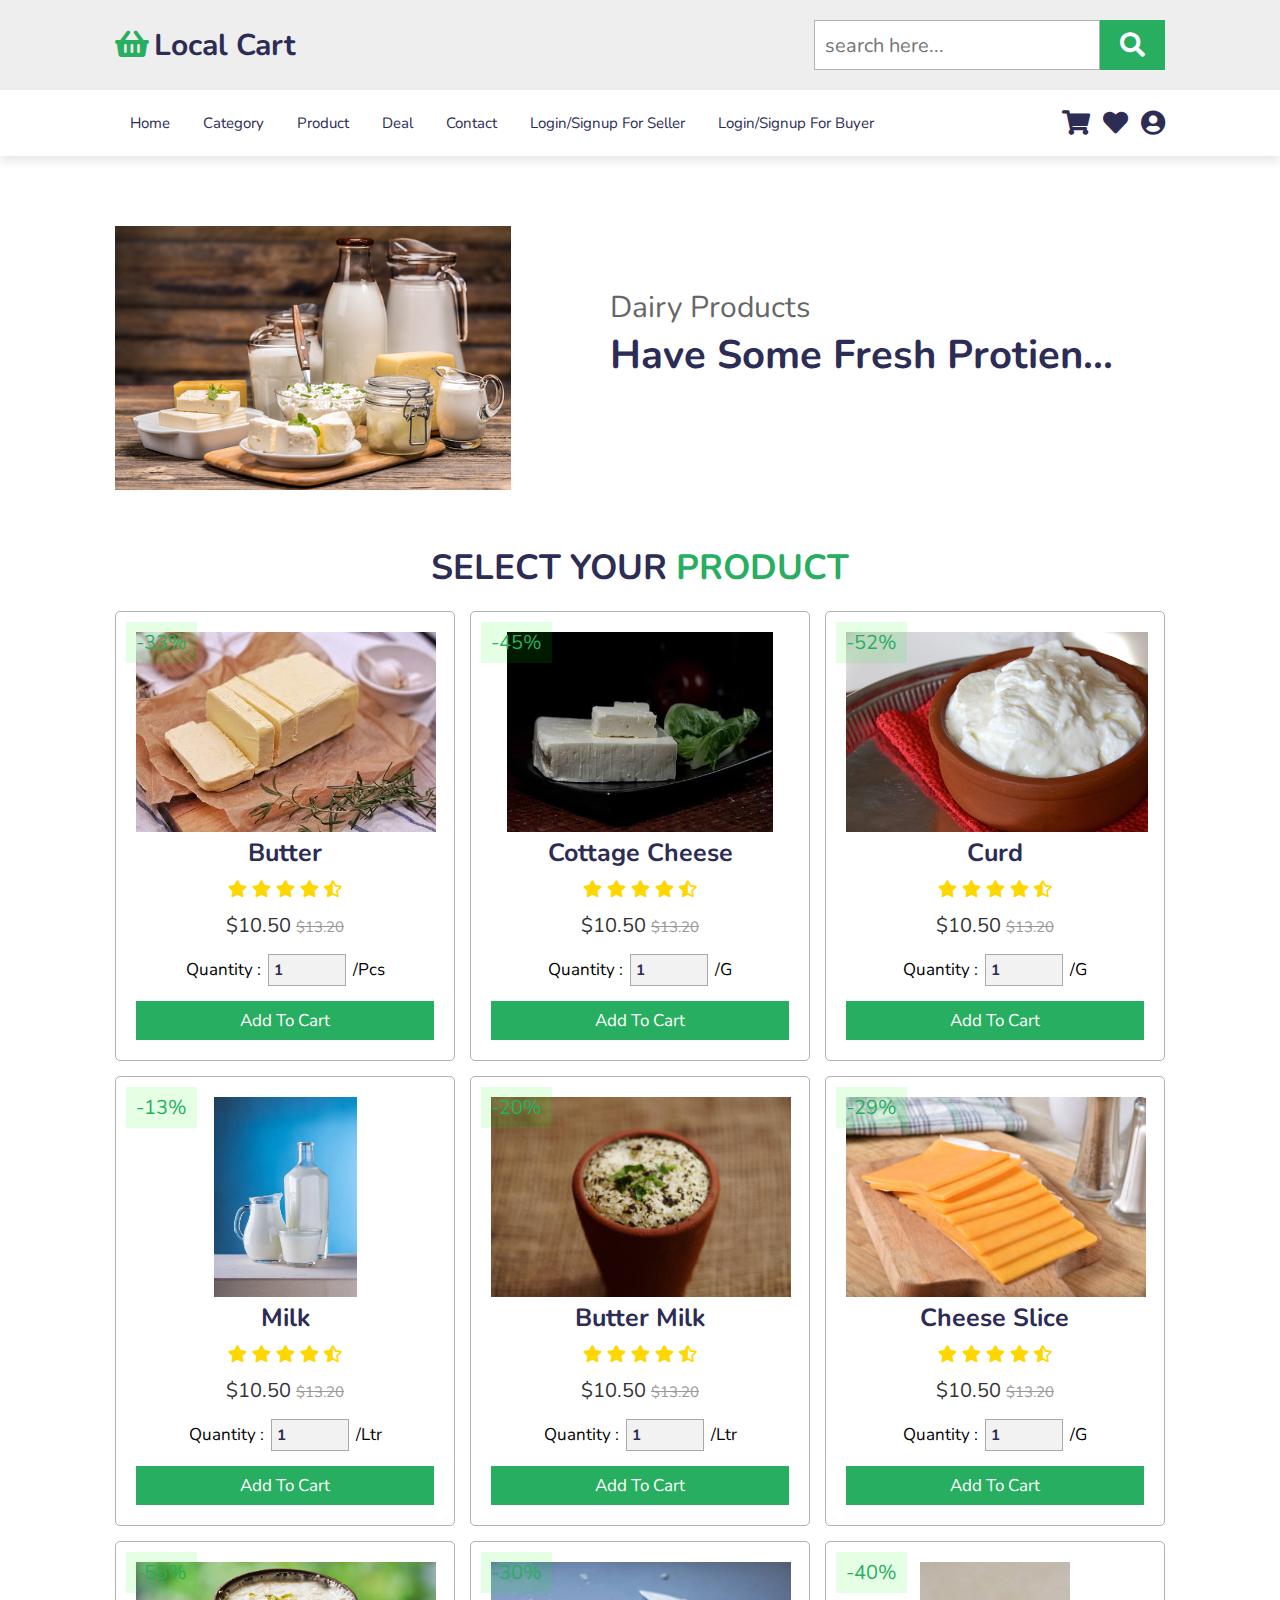
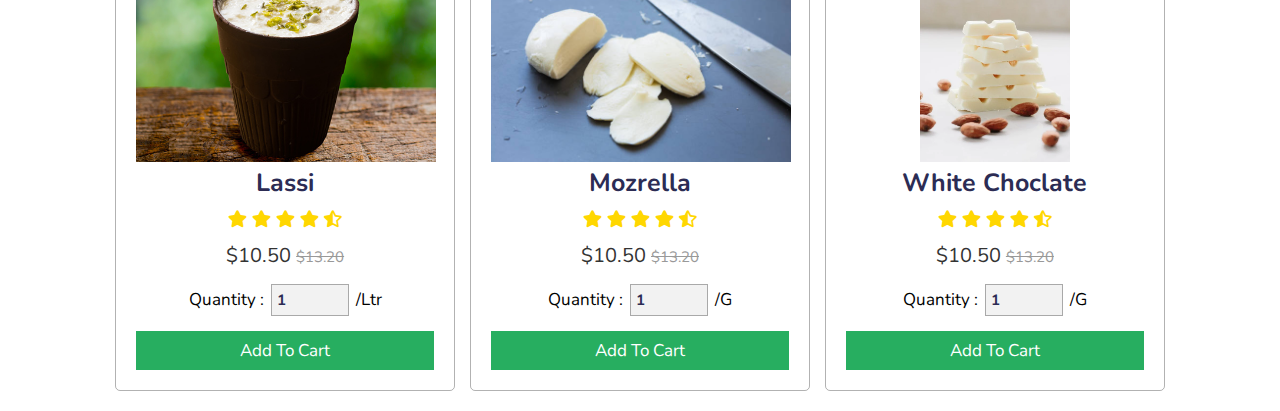
<file: Local-_Cart_New-main/dairy.html>
<!DOCTYPE html>
<html lang="en">
<head>
    <meta charset="UTF-8">
    <meta http-equiv="X-UA-Compatible" content="IE=edge">
    <meta name="viewport" content="width=device-width, initial-scale=1.0">
    <title>Document</title>
    <link rel="stylesheet" href="https://cdnjs.cloudflare.com/ajax/libs/font-awesome/5.15.3/css/all.min.css">

    <!-- custom css file link  -->
    <link rel="stylesheet" href="style.css">

</head>
<body>
    <header>

        <div class="header-1">
    
            <a href="#" class="logo"><i class="fas fa-shopping-basket"></i>Local Cart</a>
    
            <form action="" class="search-box-container">
                <input type="search" id="search-box" placeholder="search here...">
                <label for="search-box" class="fas fa-search"></label>
            </form>
    
        </div>
    
        <div class="header-2">
    
            <div id="menu-bar" class="fas fa-bars"></div>
    
            <nav class="navbar">
                <a href="index.html">home</a>
                <a href="#category">category</a>
                <a href="#product">product</a>
                <a href="#deal">deal</a>
                <a href="#contact">contact</a>
                <a href="Login_Page.html" target="_blank">login/signup for Seller</a>
                <a href="Login_Page.html" target="_blank">login/signup for Buyer</a>
            </nav>
    
            <div class="icons">
                <a href="#" class="fas fa-shopping-cart"></a>
                <a href="#" class="fas fa-heart"></a>
                <a href="#" class="fas fa-user-circle"></a>
            </div>
    
        </div>
    
    </header>
    <section class="categories" id="category">

        <div class="spice-image">
            <img src="images/Dairy Products/istockphoto-513470606-170667a.jpg" alt="">
        </div>
    
        <div class="content">
            <span>Dairy Products</span>
            <h3>Have some fresh protien...</h3>
          <!-- <a href="#" class="btn">get started</a>--> 
        </div>
    
    </section>
    <section class="product" id="product">

        <h1 class="heading">Select Your <span>Product</span></h1>
    
        <div class="box-container">
    
            <div class="box">
                <span class="discount">-33%</span>
                <div class="icons">
                    <a href="#" class="fas fa-heart"></a>
                    <a href="#" class="fas fa-share"></a>
                    <a href="#" class="fas fa-eye"></a>
                </div>
                <img src="images/Dairy Products/food-3179853__340.webp" alt="">
                <h3>Butter</h3>
                <div class="stars">
                    <i class="fas fa-star"></i>
                    <i class="fas fa-star"></i>
                    <i class="fas fa-star"></i>
                    <i class="fas fa-star"></i>
                    <i class="fas fa-star-half-alt"></i>
                </div>
                <div class="price"> $10.50 <span> $13.20 </span> </div>
                <div class="quantity">
                    <span>quantity : </span>
                    <input type="number" min="1" max="1000" value="1">
                    <span> /pcs </span>
                </div>
                <a href="#" class="btn">add to cart</a>
            </div>
    
            <div class="box">
                <span class="discount">-45%</span>
                <div class="icons">
                    <a href="#" class="fas fa-heart"></a>
                    <a href="#" class="fas fa-share"></a>
                    <a href="#" class="fas fa-eye"></a>
                </div>
                <img src="images/Dairy Products/greek-feta-cheese-3548__340.webp" alt="">
                <h3>Cottage Cheese</h3>
                <div class="stars">
                    <i class="fas fa-star"></i>
                    <i class="fas fa-star"></i>
                    <i class="fas fa-star"></i>
                    <i class="fas fa-star"></i>
                    <i class="fas fa-star-half-alt"></i>
                </div>
                <div class="price"> $10.50 <span> $13.20 </span> </div>
                <div class="quantity">
                    <span>quantity : </span>
                    <input type="number" min="1" max="1000" value="1">
                    <span> /g </span>
                </div>
                <a href="#" class="btn">add to cart</a>
            </div>
    
            <div class="box">
                <span class="discount">-52%</span>
                <div class="icons">
                    <a href="#" class="fas fa-heart"></a>
                    <a href="#" class="fas fa-share"></a>
                    <a href="#" class="fas fa-eye"></a>
                </div>
                <img src="images/Dairy Products/istockphoto-1027715280-170667a.jpg" alt="">
                <h3>Curd</h3>
                <div class="stars">
                    <i class="fas fa-star"></i>
                    <i class="fas fa-star"></i>
                    <i class="fas fa-star"></i>
                    <i class="fas fa-star"></i>
                    <i class="fas fa-star-half-alt"></i>
                </div>
                <div class="price"> $10.50 <span> $13.20 </span> </div>
                <div class="quantity">
                    <span>quantity : </span>
                    <input type="number" min="1" max="1000" value="1">
                    <span> /g </span>
                </div>
                <a href="#" class="btn">add to cart</a>
            </div>
    
            <div class="box">
                <span class="discount">-13%</span>
                <div class="icons">
                    <a href="#" class="fas fa-heart"></a>
                    <a href="#" class="fas fa-share"></a>
                    <a href="#" class="fas fa-eye"></a>
                </div>
                <img src="images/Dairy Products/pexels-photo-248412.webp" alt="">
                <h3>Milk</h3>
                <div class="stars">
                    <i class="fas fa-star"></i>
                    <i class="fas fa-star"></i>
                    <i class="fas fa-star"></i>
                    <i class="fas fa-star"></i>
                    <i class="fas fa-star-half-alt"></i>
                </div>
                <div class="price"> $10.50 <span> $13.20 </span> </div>
                <div class="quantity">
                    <span>quantity : </span>
                    <input type="number" min="1" max="1000" value="1">
                    <span> /ltr </span>
                </div>
                <a href="#" class="btn">add to cart</a>
            </div>
    
            <div class="box">
                <span class="discount">-20%</span>
                <div class="icons">
                    <a href="#" class="fas fa-heart"></a>
                    <a href="#" class="fas fa-share"></a>
                    <a href="#" class="fas fa-eye"></a>
                </div>
                <img src="images/Dairy Products/butter milk.jpg" alt="">
                <h3>Butter Milk</h3>
                <div class="stars">
                    <i class="fas fa-star"></i>
                    <i class="fas fa-star"></i>
                    <i class="fas fa-star"></i>
                    <i class="fas fa-star"></i>
                    <i class="fas fa-star-half-alt"></i>
                </div>
                <div class="price"> $10.50 <span> $13.20 </span> </div>
                <div class="quantity">
                    <span>quantity : </span>
                    <input type="number" min="1" max="1000" value="1">
                    <span> /ltr </span>
                </div>
                <a href="#" class="btn">add to cart</a>
            </div>
    
            <div class="box">
                <span class="discount">-29%</span>
                <div class="icons">
                    <a href="#" class="fas fa-heart"></a>
                    <a href="#" class="fas fa-share"></a>
                    <a href="#" class="fas fa-eye"></a>
                </div>
                <img src="images/Dairy Products/cheese slice.jpg" alt="">
                <h3>Cheese Slice</h3>
                <div class="stars">
                    <i class="fas fa-star"></i>
                    <i class="fas fa-star"></i>
                    <i class="fas fa-star"></i>
                    <i class="fas fa-star"></i>
                    <i class="fas fa-star-half-alt"></i>
                </div>
                <div class="price"> $10.50 <span> $13.20 </span> </div>
                <div class="quantity">
                    <span>quantity : </span>
                    <input type="number" min="1" max="1000" value="1">
                    <span> /g </span>
                </div>
                <a href="#" class="btn">add to cart</a>
            </div>
    
            <div class="box">
                <span class="discount">-55%</span>
                <div class="icons">
                    <a href="#" class="fas fa-heart"></a>
                    <a href="#" class="fas fa-share"></a>
                    <a href="#" class="fas fa-eye"></a>
                </div>
                <img src="images/Dairy Products/Lassi.jpg" alt="">
                <h3>Lassi</h3>
                <div class="stars">
                    <i class="fas fa-star"></i>
                    <i class="fas fa-star"></i>
                    <i class="fas fa-star"></i>
                    <i class="fas fa-star"></i>
                    <i class="fas fa-star-half-alt"></i>
                </div>
                <div class="price"> $10.50 <span> $13.20 </span> </div>
                <div class="quantity">
                    <span>quantity : </span>
                    <input type="number" min="1" max="1000" value="1">
                    <span> /ltr </span>
                </div>
                <a href="#" class="btn">add to cart</a>
            </div>
    
            <div class="box">
                <span class="discount">-30%</span>
                <div class="icons">
                    <a href="#" class="fas fa-heart"></a>
                    <a href="#" class="fas fa-share"></a>
                    <a href="#" class="fas fa-eye"></a>
                </div>
                <img src="images/Dairy Products/mozrella.jpg" alt="">
                <h3>Mozrella</h3>
                <div class="stars">
                    <i class="fas fa-star"></i>
                    <i class="fas fa-star"></i>
                    <i class="fas fa-star"></i>
                    <i class="fas fa-star"></i>
                    <i class="fas fa-star-half-alt"></i>
                </div>
                <div class="price"> $10.50 <span> $13.20 </span> </div>
                <div class="quantity">
                    <span>quantity : </span>
                    <input type="number" min="1" max="1000" value="1">
                    <span> /g </span>
                </div>
                <a href="#" class="btn">add to cart</a>
            </div>
    
           <div class="box">
                <span class="discount">-40%</span>
                <div class="icons">
                    <a href="#" class="fas fa-heart"></a>
                    <a href="#" class="fas fa-share"></a>
                    <a href="#" class="fas fa-eye"></a>
                </div>
                <img src="images/Dairy Products/white choclate.webp" alt="">
                <h3>White Choclate</h3>
                <div class="stars">
                    <i class="fas fa-star"></i>
                    <i class="fas fa-star"></i>
                    <i class="fas fa-star"></i>
                    <i class="fas fa-star"></i>
                    <i class="fas fa-star-half-alt"></i>
                </div>
                <div class="price"> $10.50 <span> $13.20 </span> </div>
                <div class="quantity">
                    <span>quantity : </span>
                    <input type="number" min="1" max="1000" value="1">
                    <span> /g </span>
                </div>
                <a href="#" class="btn">add to cart</a>
            </div>
    
        </div>
    
    </section>
</body>
</html>
</file>
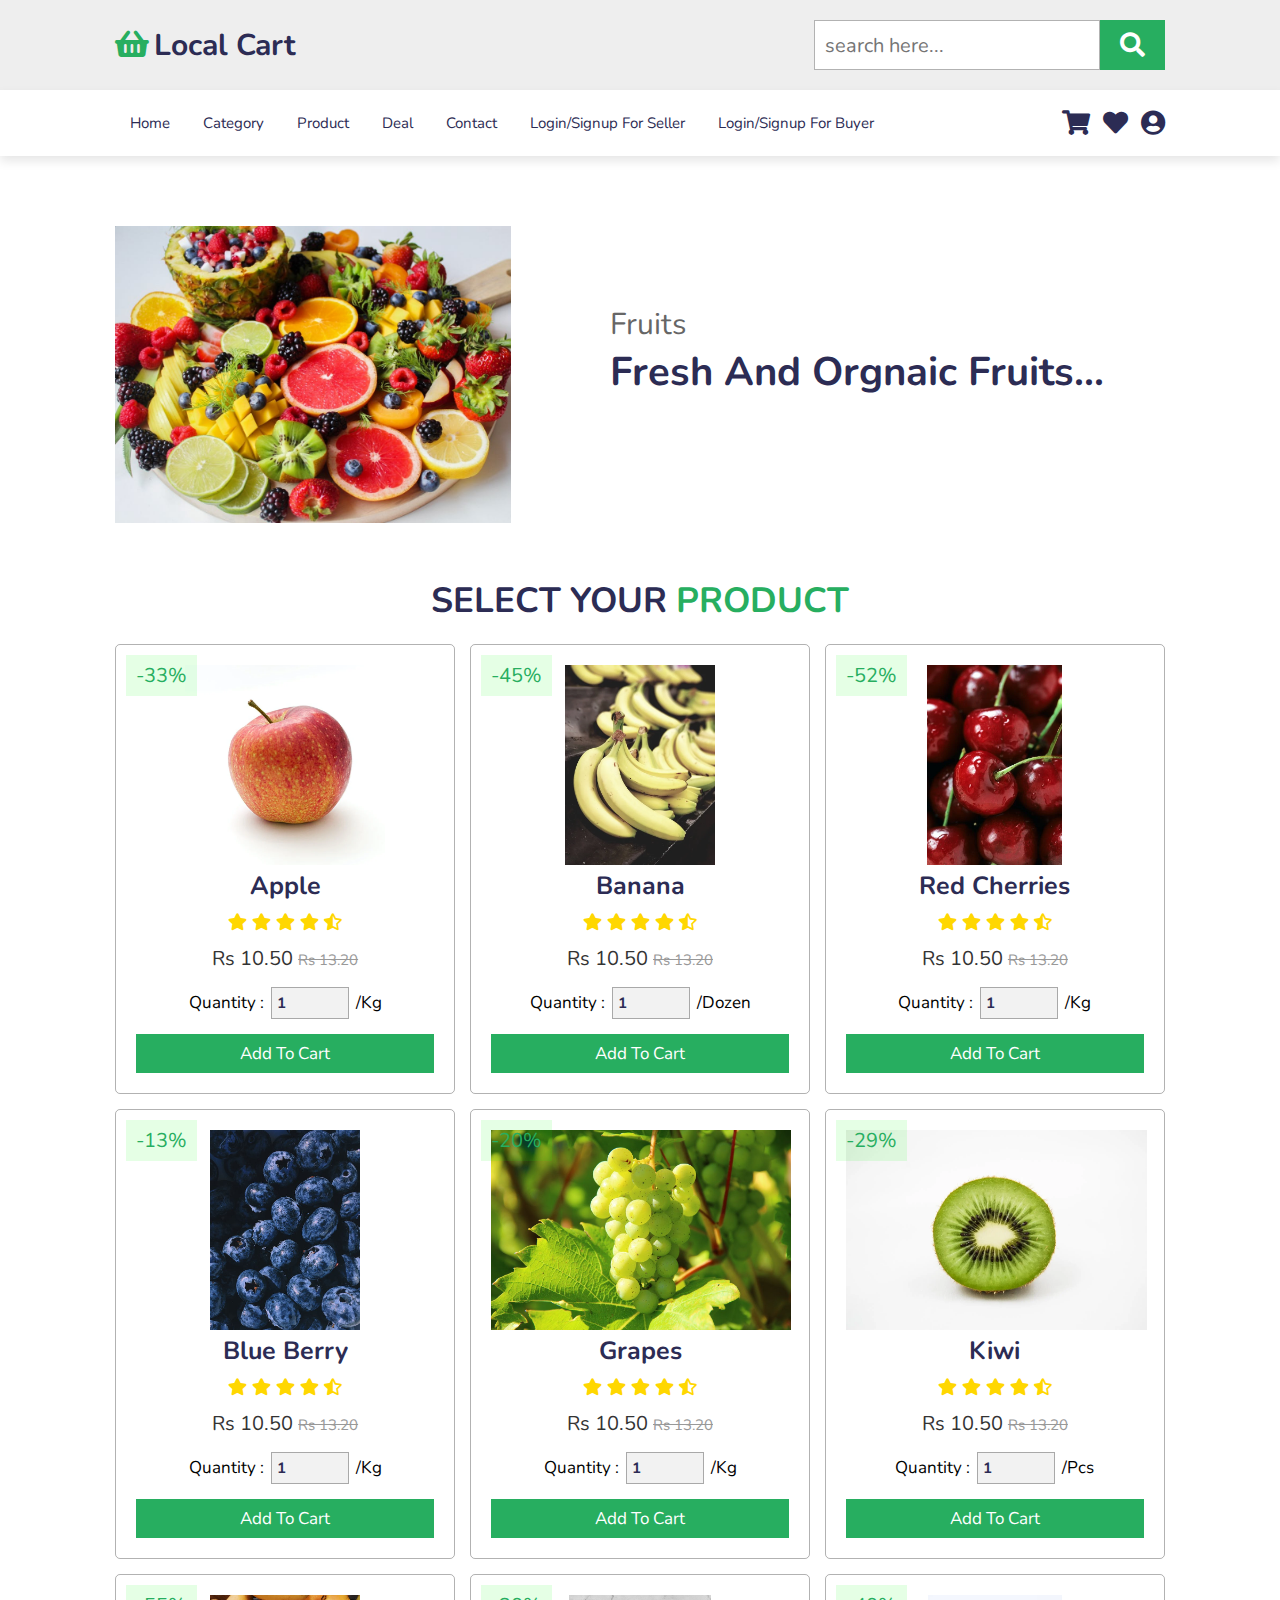
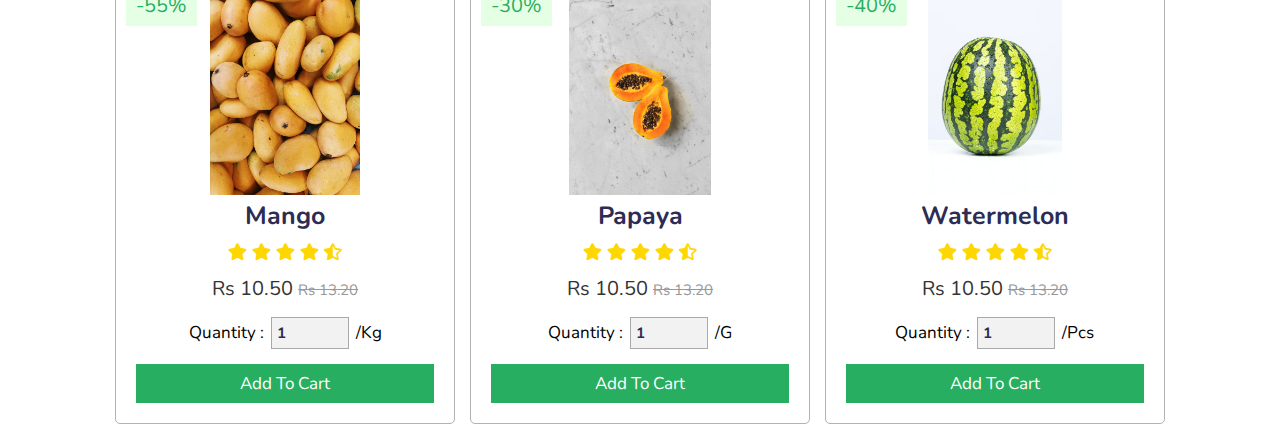
<file: Local-_Cart_New-main/fruits.html>
<!DOCTYPE html>
<html lang="en">
<head>
    <meta charset="UTF-8">
    <meta http-equiv="X-UA-Compatible" content="IE=edge">
    <meta name="viewport" content="width=device-width, initial-scale=1.0">
    <title>Document</title>
    <link rel="stylesheet" href="https://cdnjs.cloudflare.com/ajax/libs/font-awesome/5.15.3/css/all.min.css">

    <!-- custom css file link  -->
    <link rel="stylesheet" href="style.css">

</head>
<body>
    <header>

        <div class="header-1">
    
            <a href="#" class="logo"><i class="fas fa-shopping-basket"></i>Local Cart</a>
    
            <form action="" class="search-box-container">
                <input type="search" id="search-box" placeholder="search here...">
                <label for="search-box" class="fas fa-search"></label>
            </form>
    
        </div>
    
        <div class="header-2">
    
            <div id="menu-bar" class="fas fa-bars"></div>
    
            <nav class="navbar">
                <a href="index.html">home</a>
                <a href="#category">category</a>
                <a href="#product">product</a>
                <a href="#deal">deal</a>
                <a href="#contact">contact</a>
                <a href="Login_Page.html" target="_blank">login/signup for Seller</a>
                <a href="Login_Page.html" target="_blank">login/signup for Buyer</a>
            </nav>
    
            <div class="icons">
                <a href="#" class="fas fa-shopping-cart"></a>
                <a href="#" class="fas fa-heart"></a>
                <a href="#" class="fas fa-user-circle"></a>
            </div>
    
        </div>
    
    </header>
    <section class="categories" id="category">

        <div class="spice-image">
            <img src="images/fruits/fruits.jpeg" alt="">
        </div>
    
        <div class="content">
            <span>Fruits</span>
            <h3>Fresh and Orgnaic Fruits...</h3>
          <!-- <a href="#" class="btn">get started</a>--> 
        </div>
    
    </section>
    <section class="product" id="product">

        <h1 class="heading">Select Your <span>Product</span></h1>
    
        <div class="box-container">
    
            <div class="box">
                <span class="discount">-33%</span>
                <div class="icons">
                    <a href="#" class="fas fa-heart"></a>
                    <a href="#" class="fas fa-share"></a>
                    <a href="#" class="fas fa-eye"></a>
                </div>
                <img src="images/fruits/apple.webp" alt="">
                <h3>Apple</h3>
                <div class="stars">
                    <i class="fas fa-star"></i>
                    <i class="fas fa-star"></i>
                    <i class="fas fa-star"></i>
                    <i class="fas fa-star"></i>
                    <i class="fas fa-star-half-alt"></i>
                </div>
                <div class="price"> Rs 10.50 <span> Rs 13.20 </span> </div>
                <div class="quantity">
                    <span>quantity : </span>
                    <input type="number" min="1" max="1000" value="1">
                    <span> /kg </span>
                </div>
                <a href="#" class="btn">add to cart</a>
            </div>
    
            <div class="box">
                <span class="discount">-45%</span>
                <div class="icons">
                    <a href="#" class="fas fa-heart"></a>
                    <a href="#" class="fas fa-share"></a>
                    <a href="#" class="fas fa-eye"></a>
                </div>
                <img src="images/fruits/banana.webp" alt="">
                <h3>Banana</h3>
                <div class="stars">
                    <i class="fas fa-star"></i>
                    <i class="fas fa-star"></i>
                    <i class="fas fa-star"></i>
                    <i class="fas fa-star"></i>
                    <i class="fas fa-star-half-alt"></i>
                </div>
                <div class="price"> Rs 10.50 <span> Rs 13.20 </span> </div>
                <div class="quantity">
                    <span>quantity : </span>
                    <input type="number" min="1" max="1000" value="1">
                    <span> /dozen </span>
                </div>
                <a href="#" class="btn">add to cart</a>
            </div>
    
            <div class="box">
                <span class="discount">-52%</span>
                <div class="icons">
                    <a href="#" class="fas fa-heart"></a>
                    <a href="#" class="fas fa-share"></a>
                    <a href="#" class="fas fa-eye"></a>
                </div>
                <img src="images/fruits/bing-cherries-ripe-red-fruit.webp" alt="">
                <h3>Red cherries</h3>
                <div class="stars">
                    <i class="fas fa-star"></i>
                    <i class="fas fa-star"></i>
                    <i class="fas fa-star"></i>
                    <i class="fas fa-star"></i>
                    <i class="fas fa-star-half-alt"></i>
                </div>
                <div class="price"> Rs 10.50 <span> Rs 13.20 </span> </div>
                <div class="quantity">
                    <span>quantity : </span>
                    <input type="number" min="1" max="1000" value="1">
                    <span> /kg </span>
                </div>
                <a href="#" class="btn">add to cart</a>
            </div>
    
            <div class="box">
                <span class="discount">-13%</span>
                <div class="icons">
                    <a href="#" class="fas fa-heart"></a>
                    <a href="#" class="fas fa-share"></a>
                    <a href="#" class="fas fa-eye"></a>
                </div>
                <img src="images/fruits/blue berry.jpeg" alt="">
                <h3>Blue Berry</h3>
                <div class="stars">
                    <i class="fas fa-star"></i>
                    <i class="fas fa-star"></i>
                    <i class="fas fa-star"></i>
                    <i class="fas fa-star"></i>
                    <i class="fas fa-star-half-alt"></i>
                </div>
                <div class="price"> Rs 10.50 <span> Rs 13.20 </span> </div>
                <div class="quantity">
                    <span>quantity : </span>
                    <input type="number" min="1" max="1000" value="1">
                    <span> /kg </span>
                </div>
                <a href="#" class="btn">add to cart</a>
            </div>
    
            <div class="box">
                <span class="discount">-20%</span>
                <div class="icons">
                    <a href="#" class="fas fa-heart"></a>
                    <a href="#" class="fas fa-share"></a>
                    <a href="#" class="fas fa-eye"></a>
                </div>
                <img src="images/fruits/grapes.jpeg" alt="">
                <h3>Grapes</h3>
                <div class="stars">
                    <i class="fas fa-star"></i>
                    <i class="fas fa-star"></i>
                    <i class="fas fa-star"></i>
                    <i class="fas fa-star"></i>
                    <i class="fas fa-star-half-alt"></i>
                </div>
                <div class="price"> Rs 10.50 <span> Rs 13.20 </span> </div>
                <div class="quantity">
                    <span>quantity : </span>
                    <input type="number" min="1" max="1000" value="1">
                    <span> /kg </span>
                </div>
                <a href="#" class="btn">add to cart</a>
            </div>
    
            <div class="box">
                <span class="discount">-29%</span>
                <div class="icons">
                    <a href="#" class="fas fa-heart"></a>
                    <a href="#" class="fas fa-share"></a>
                    <a href="#" class="fas fa-eye"></a>
                </div>
                <img src="images/fruits/kiwi.webp" alt="">
                <h3>Kiwi</h3>
                <div class="stars">
                    <i class="fas fa-star"></i>
                    <i class="fas fa-star"></i>
                    <i class="fas fa-star"></i>
                    <i class="fas fa-star"></i>
                    <i class="fas fa-star-half-alt"></i>
                </div>
                <div class="price"> Rs 10.50 <span> Rs 13.20 </span> </div>
                <div class="quantity">
                    <span>quantity : </span>
                    <input type="number" min="1" max="1000" value="1">
                    <span> /pcs </span>
                </div>
                <a href="#" class="btn">add to cart</a>
            </div>
    
            <div class="box">
                <span class="discount">-55%</span>
                <div class="icons">
                    <a href="#" class="fas fa-heart"></a>
                    <a href="#" class="fas fa-share"></a>
                    <a href="#" class="fas fa-eye"></a>
                </div>
                <img src="images/fruits/mango.jpeg" alt="">
                <h3>Mango</h3>
                <div class="stars">
                    <i class="fas fa-star"></i>
                    <i class="fas fa-star"></i>
                    <i class="fas fa-star"></i>
                    <i class="fas fa-star"></i>
                    <i class="fas fa-star-half-alt"></i>
                </div>
                <div class="price"> Rs 10.50 <span> Rs 13.20 </span> </div>
                <div class="quantity">
                    <span>quantity : </span>
                    <input type="number" min="1" max="1000" value="1">
                    <span> /kg </span>
                </div>
                <a href="#" class="btn">add to cart</a>
            </div>
    
            <div class="box">
                <span class="discount">-30%</span>
                <div class="icons">
                    <a href="#" class="fas fa-heart"></a>
                    <a href="#" class="fas fa-share"></a>
                    <a href="#" class="fas fa-eye"></a>
                </div>
                <img src="images/fruits/papaya.jpeg" alt="">
                <h3>Papaya</h3>
                <div class="stars">
                    <i class="fas fa-star"></i>
                    <i class="fas fa-star"></i>
                    <i class="fas fa-star"></i>
                    <i class="fas fa-star"></i>
                    <i class="fas fa-star-half-alt"></i>
                </div>
                <div class="price"> Rs 10.50 <span> Rs 13.20 </span> </div>
                <div class="quantity">
                    <span>quantity : </span>
                    <input type="number" min="1" max="1000" value="1">
                    <span> /g </span>
                </div>
                <a href="#" class="btn">add to cart</a>
            </div>
    
           <div class="box">
                <span class="discount">-40%</span>
                <div class="icons">
                    <a href="#" class="fas fa-heart"></a>
                    <a href="#" class="fas fa-share"></a>
                    <a href="#" class="fas fa-eye"></a>
                </div>
                <img src="images/fruits/pexels-photo-1313267.jpeg" alt="">
                <h3>Watermelon</h3>
                <div class="stars">
                    <i class="fas fa-star"></i>
                    <i class="fas fa-star"></i>
                    <i class="fas fa-star"></i>
                    <i class="fas fa-star"></i>
                    <i class="fas fa-star-half-alt"></i>
                </div>
                <div class="price"> Rs 10.50 <span> Rs 13.20 </span> </div>
                <div class="quantity">
                    <span>quantity : </span>
                    <input type="number" min="1" max="1000" value="1">
                    <span> /pcs </span>
                </div>
                <a href="#" class="btn">add to cart</a>
            </div>
    
        </div>
    
    </section>
</body>
</html>
</file>
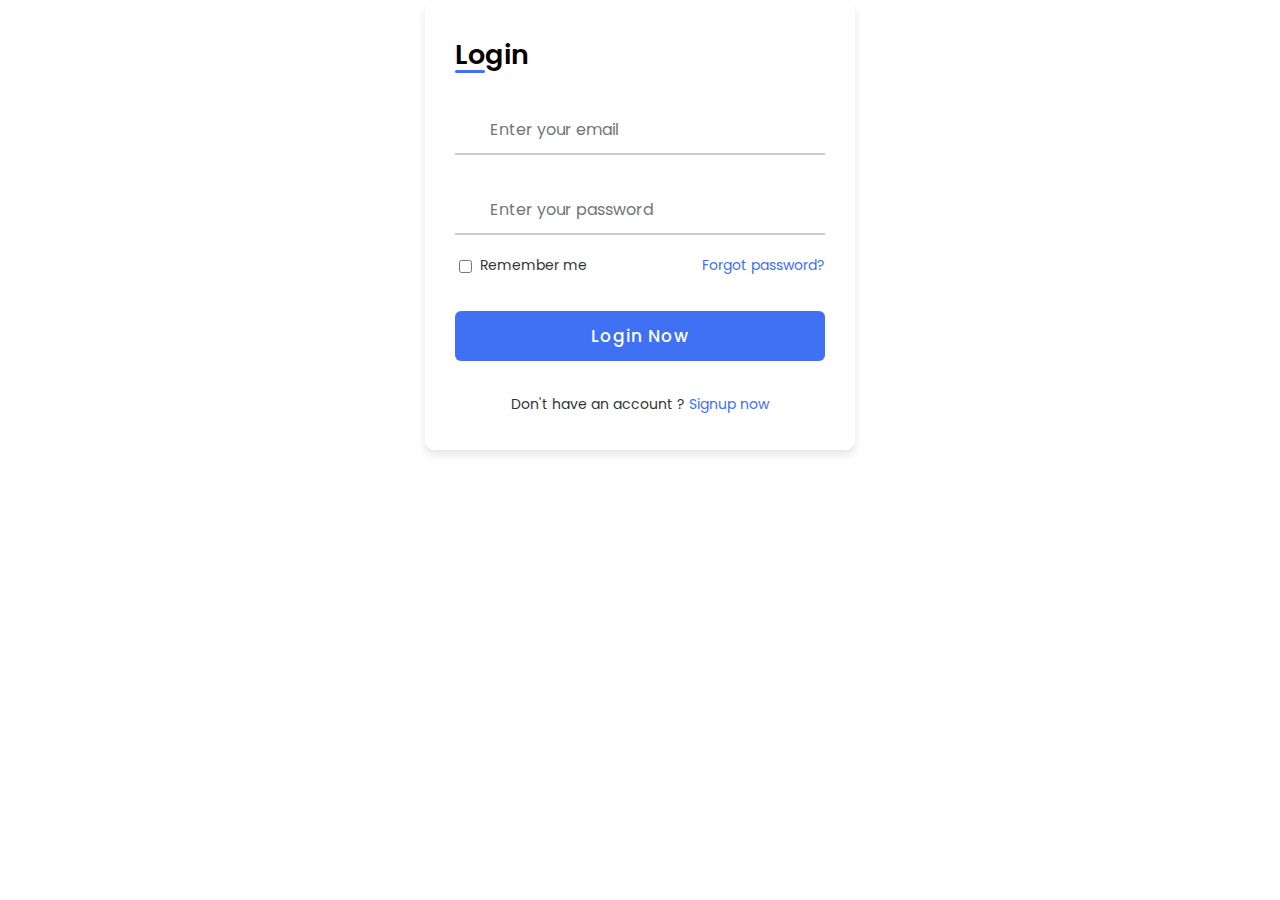
<file: Local-_Cart_New-main/Login_Page.html>
<!DOCTYPE html>
<html lang="en">
<head>
    <meta charset="UTF-8">
    <meta http-equiv="X-UA-Compatible" content="IE=edge">
    <meta name="viewport" content="width=device-width, initial-scale=1.0">

    <!--IconCout CSS-->
    <link rel="stylesheet" href="https://unicons.iconscout.com/release/v4.0.0/css/line.css">

    <!--CSS Adding-->
    <link rel="stylesheet" href="Style_to_login_signup.css">

    <title>Login & Registration Page</title>
</head>
<body>
    <div class="container">
        <div class="forms">
            <div class="form login">
                <span class="title">Login</span>

                <form action="#">
                    <div class="input-field">
                        <input type="text" name="" id="" placeholder="Enter your email" required>
                        <i class="uil uil-envelope"></i>
                    </div>
                    <div class="input-field">
                        <input type="password" name="" id="" placeholder="Enter your password" required>
                        <i class="uil uil-lock icon"></i>
                        <i class="uil uil-eye-slash showHidenPw"></i>
                    </div>

                <div class="checkbox-text">
                        <div class="checkbox-content">
                            <input type="checkbox" id="logCheck">
                            <label for="logCheck" class="text">Remember me</label>
                        </div>
                        
                        <a href="#" class="text">Forgot password?</a>
                    </div>

                    <div class="input-field button">
                        <input type="button" value="Login Now">
                    </div>
                </form>

                <div class="login-signup">
                    <span class="text">Don't have an account
                        ?
                        <a href="#" class="text signup-link">Signup now</a>
                    </span>
                </div>
            </div>

            <!-- Registration Form -->
            <div class="form signup">
                <span class="title">Registration</span>

                <form action="#">
                    <div class="input-field">
                        <input type="text" placeholder="Enter your name" required>
                        <i class="uil uil-user"></i>
                    </div>
                    <div class="input-field">
                        <input type="text" placeholder="Enter your email" required>
                        <i class="uil uil-envelope icon"></i>
                    </div>
                    <div class="input-field">
                        <input type="password" class="password" placeholder="Create a password" required>
                        <i class="uil uil-lock icon"></i>
                    </div>
                    <div class="input-field">
                        <input type="password" class="password" placeholder="Confirm a password" required>
                        <i class="uil uil-lock icon"></i>
                        <i class="uil uil-eye-slash showHidenPw"></i>
                    </div>

                    <div class="checkbox-text">
                        <div class="checkbox-content">
                            <input type="checkbox" id="sigCheck">
                            <label for="sigCheck" class="text">Remember me</label>
                        </div>
                        
                        <a href="#" class="text">Forgot password?</a>
                    </div>

                    <div class="input-field button">
                        <input type="button" value="Register Now">
                    </div>
                </form>

                <div class="login-signup">
                    <span class="text">Already have an account?
                        <a href="#" class="text login-link">Sign in</a>
                    </span>
                </div>
            </div>
        </div>
    </div>

    <script src="Login_page_content.js"></script>

</body>
</html>
</file>
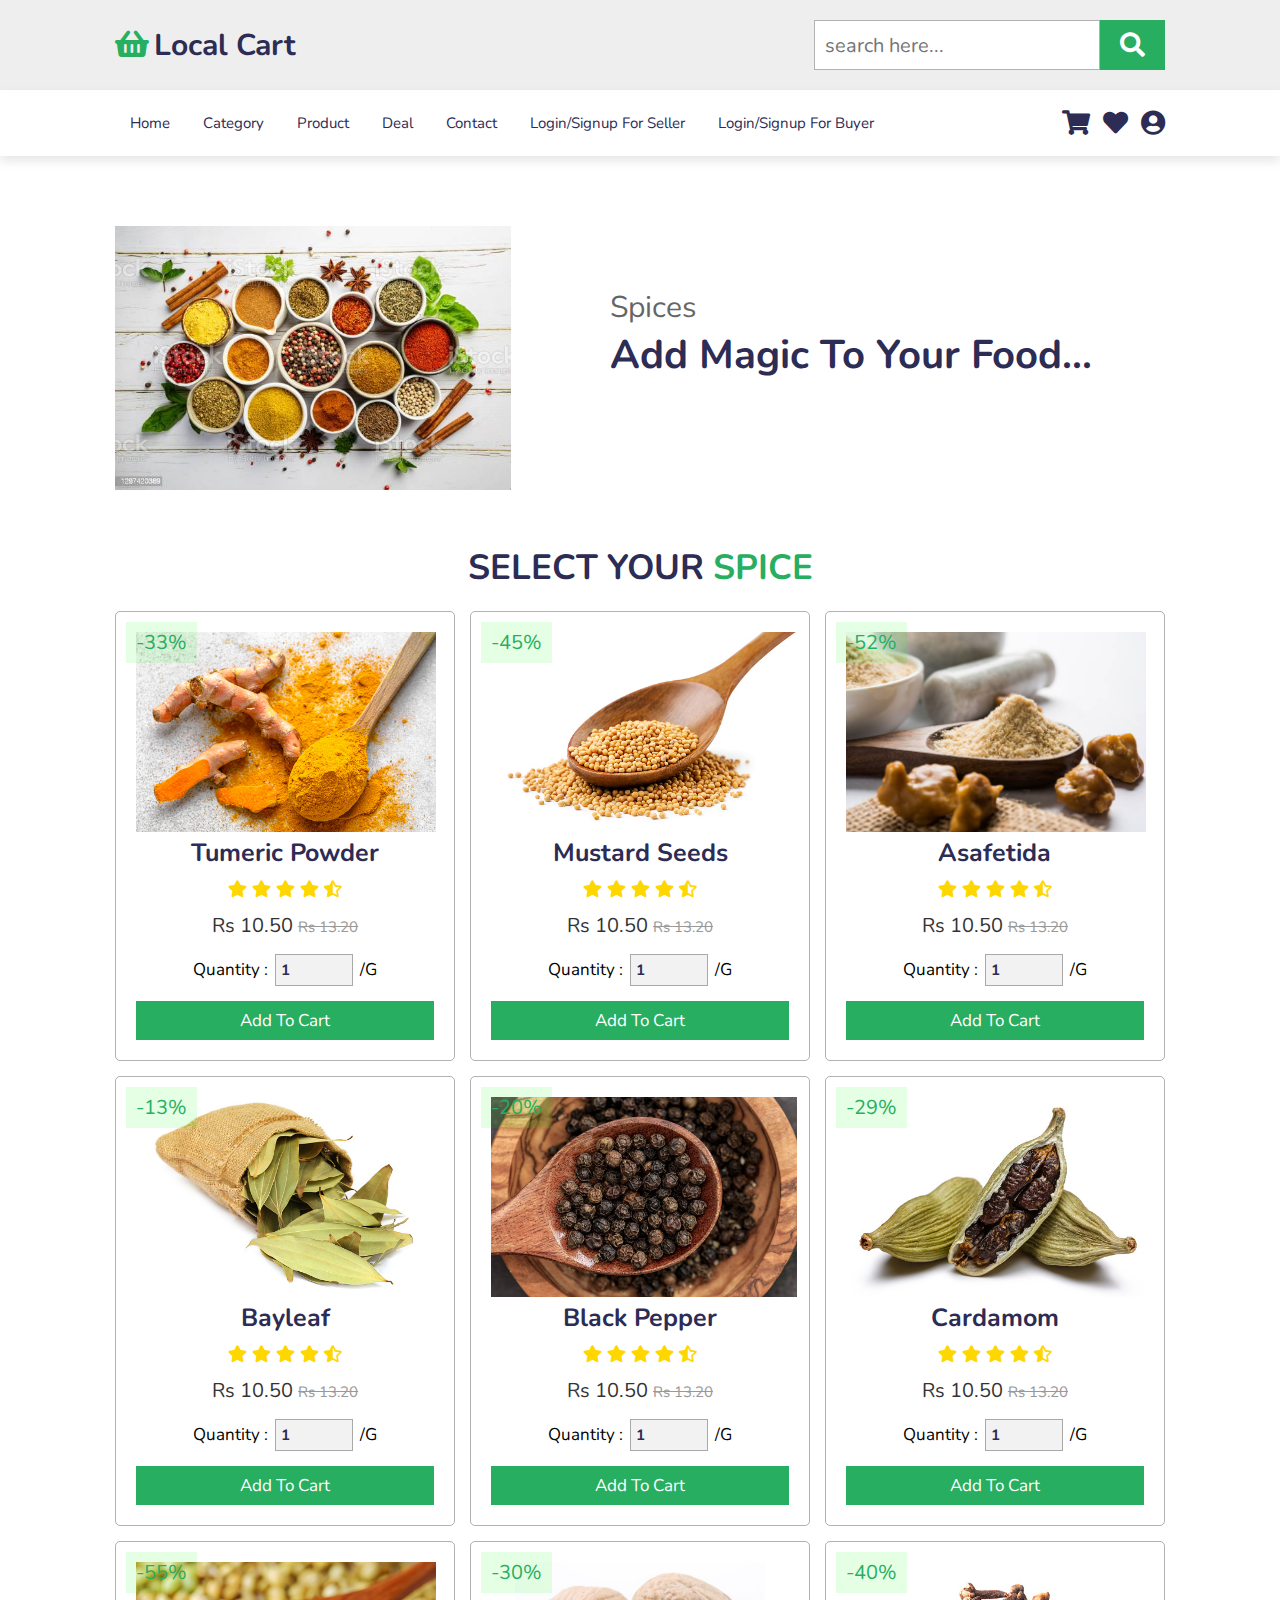
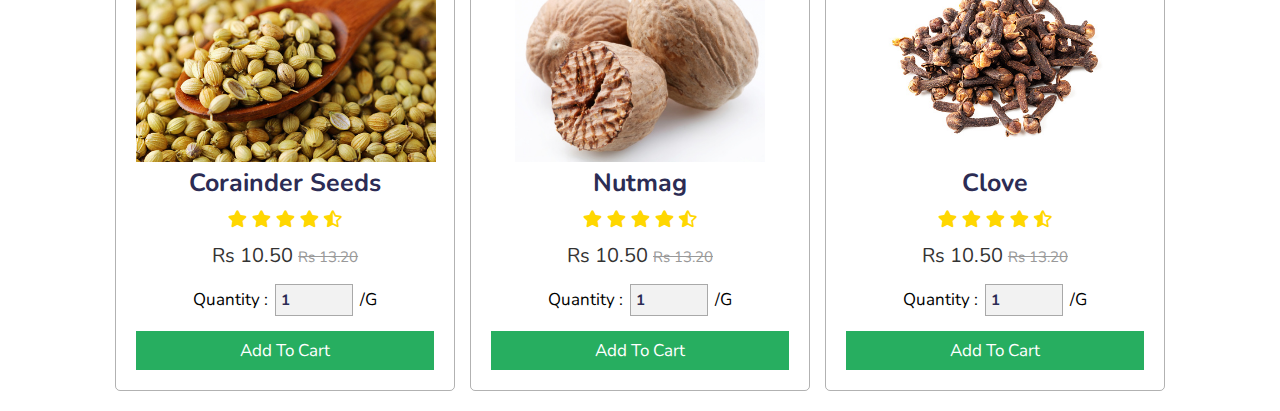
<file: Local-_Cart_New-main/spices copy.html>
<!DOCTYPE html>
<html lang="en">
<head>
    <meta charset="UTF-8">
    <meta http-equiv="X-UA-Compatible" content="IE=edge">
    <meta name="viewport" content="width=device-width, initial-scale=1.0">
    <title>Document</title>
    <link rel="stylesheet" href="https://cdnjs.cloudflare.com/ajax/libs/font-awesome/5.15.3/css/all.min.css">

    <!-- custom css file link  -->
    <link rel="stylesheet" href="style.css">

</head>
<body>
    <header>

        <div class="header-1">
    
            <a href="#" class="logo"><i class="fas fa-shopping-basket"></i>Local Cart</a>
    
            <form action="" class="search-box-container">
                <input type="search" id="search-box" placeholder="search here...">
                <label for="search-box" class="fas fa-search"></label>
            </form>
    
        </div>
    
        <div class="header-2">
    
            <div id="menu-bar" class="fas fa-bars"></div>
    
            <nav class="navbar">
                <a href="index.html">home</a>
                <a href="#category">category</a>
                <a href="#product">product</a>
                <a href="#deal">deal</a>
                <a href="#contact">contact</a>
                <a href="Login_Page.html" target="_blank">login/signup for Seller</a>
                <a href="Login_Page.html" target="_blank">login/signup for Buyer</a>
            </nav>
    
            <div class="icons">
                <a href="#" class="fas fa-shopping-cart"></a>
                <a href="#" class="fas fa-heart"></a>
                <a href="#" class="fas fa-user-circle"></a>
            </div>
    
        </div>
    
    </header>
    <section class="categories" id="category">

        <div class="spice-image">
            <img src="images/Spices/spice1.jpg" alt="">
        </div>
    
        <div class="content">
            <span>Spices</span>
            <h3>Add Magic To Your Food...</h3>
          <!-- <a href="#" class="btn">get started</a>--> 
        </div>
    
    </section>
    <section class="product" id="product">

        <h1 class="heading">Select Your <span>Spice</span></h1>
    
        <div class="box-container">
    
            <div class="box">
                <span class="discount">-33%</span>
                <div class="icons">
                    <a href="#" class="fas fa-heart"></a>
                    <a href="#" class="fas fa-share"></a>
                    <a href="#" class="fas fa-eye"></a>
                </div>
                <img src="images/Spices/Tumeric.jpg" alt="">
                <h3>Tumeric Powder</h3>
                <div class="stars">
                    <i class="fas fa-star"></i>
                    <i class="fas fa-star"></i>
                    <i class="fas fa-star"></i>
                    <i class="fas fa-star"></i>
                    <i class="fas fa-star-half-alt"></i>
                </div>
                <div class="price"> Rs 10.50 <span> Rs 13.20 </span> </div>
                <div class="quantity">
                    <span>quantity : </span>
                    <input type="number" min="1" max="1000" value="1">
                    <span> /g </span>
                </div>
                <a href="#" class="btn">add to cart</a>
            </div>
    
            <div class="box">
                <span class="discount">-45%</span>
                <div class="icons">
                    <a href="#" class="fas fa-heart"></a>
                    <a href="#" class="fas fa-share"></a>
                    <a href="#" class="fas fa-eye"></a>
                </div>
                <img src="images/Spices/mustard seeds.jpg" alt="">
                <h3>Mustard Seeds</h3>
                <div class="stars">
                    <i class="fas fa-star"></i>
                    <i class="fas fa-star"></i>
                    <i class="fas fa-star"></i>
                    <i class="fas fa-star"></i>
                    <i class="fas fa-star-half-alt"></i>
                </div>
                <div class="price"> Rs 10.50 <span> Rs 13.20 </span> </div>
                <div class="quantity">
                    <span>quantity : </span>
                    <input type="number" min="1" max="1000" value="1">
                    <span> /g </span>
                </div>
                <a href="#" class="btn">add to cart</a>
            </div>
    
            <div class="box">
                <span class="discount">-52%</span>
                <div class="icons">
                    <a href="#" class="fas fa-heart"></a>
                    <a href="#" class="fas fa-share"></a>
                    <a href="#" class="fas fa-eye"></a>
                </div>
                <img src="images/Spices/asafetida.jpg" alt="">
                <h3>Asafetida</h3>
                <div class="stars">
                    <i class="fas fa-star"></i>
                    <i class="fas fa-star"></i>
                    <i class="fas fa-star"></i>
                    <i class="fas fa-star"></i>
                    <i class="fas fa-star-half-alt"></i>
                </div>
                <div class="price"> Rs 10.50 <span> Rs 13.20 </span> </div>
                <div class="quantity">
                    <span>quantity : </span>
                    <input type="number" min="1" max="1000" value="1">
                    <span> /g </span>
                </div>
                <a href="#" class="btn">add to cart</a>
            </div>
    
            <div class="box">
                <span class="discount">-13%</span>
                <div class="icons">
                    <a href="#" class="fas fa-heart"></a>
                    <a href="#" class="fas fa-share"></a>
                    <a href="#" class="fas fa-eye"></a>
                </div>
                <img src="images/Spices/bayleaf.jpg" alt="">
                <h3>Bayleaf</h3>
                <div class="stars">
                    <i class="fas fa-star"></i>
                    <i class="fas fa-star"></i>
                    <i class="fas fa-star"></i>
                    <i class="fas fa-star"></i>
                    <i class="fas fa-star-half-alt"></i>
                </div>
                <div class="price"> Rs 10.50 <span> Rs 13.20 </span> </div>
                <div class="quantity">
                    <span>quantity : </span>
                    <input type="number" min="1" max="1000" value="1">
                    <span> /g </span>
                </div>
                <a href="#" class="btn">add to cart</a>
            </div>
    
            <div class="box">
                <span class="discount">-20%</span>
                <div class="icons">
                    <a href="#" class="fas fa-heart"></a>
                    <a href="#" class="fas fa-share"></a>
                    <a href="#" class="fas fa-eye"></a>
                </div>
                <img src="images/Spices/blackpepper.jpeg" alt="">
                <h3>Black Pepper</h3>
                <div class="stars">
                    <i class="fas fa-star"></i>
                    <i class="fas fa-star"></i>
                    <i class="fas fa-star"></i>
                    <i class="fas fa-star"></i>
                    <i class="fas fa-star-half-alt"></i>
                </div>
                <div class="price"> Rs 10.50 <span> Rs 13.20 </span> </div>
                <div class="quantity">
                    <span>quantity : </span>
                    <input type="number" min="1" max="1000" value="1">
                    <span> /g </span>
                </div>
                <a href="#" class="btn">add to cart</a>
            </div>
    
            <div class="box">
                <span class="discount">-29%</span>
                <div class="icons">
                    <a href="#" class="fas fa-heart"></a>
                    <a href="#" class="fas fa-share"></a>
                    <a href="#" class="fas fa-eye"></a>
                </div>
                <img src="images/Spices/cardamom.jpg" alt="">
                <h3>Cardamom</h3>
                <div class="stars">
                    <i class="fas fa-star"></i>
                    <i class="fas fa-star"></i>
                    <i class="fas fa-star"></i>
                    <i class="fas fa-star"></i>
                    <i class="fas fa-star-half-alt"></i>
                </div>
                <div class="price"> Rs 10.50 <span> Rs 13.20 </span> </div>
                <div class="quantity">
                    <span>quantity : </span>
                    <input type="number" min="1" max="1000" value="1">
                    <span> /g </span>
                </div>
                <a href="#" class="btn">add to cart</a>
            </div>
    
            <div class="box">
                <span class="discount">-55%</span>
                <div class="icons">
                    <a href="#" class="fas fa-heart"></a>
                    <a href="#" class="fas fa-share"></a>
                    <a href="#" class="fas fa-eye"></a>
                </div>
                <img src="images/Spices/coriander seeds.jpg" alt="">
                <h3>Corainder Seeds</h3>
                <div class="stars">
                    <i class="fas fa-star"></i>
                    <i class="fas fa-star"></i>
                    <i class="fas fa-star"></i>
                    <i class="fas fa-star"></i>
                    <i class="fas fa-star-half-alt"></i>
                </div>
                <div class="price"> Rs 10.50 <span> Rs 13.20 </span> </div>
                <div class="quantity">
                    <span>quantity : </span>
                    <input type="number" min="1" max="1000" value="1">
                    <span> /g </span>
                </div>
                <a href="#" class="btn">add to cart</a>
            </div>
    
            <div class="box">
                <span class="discount">-30%</span>
                <div class="icons">
                    <a href="#" class="fas fa-heart"></a>
                    <a href="#" class="fas fa-share"></a>
                    <a href="#" class="fas fa-eye"></a>
                </div>
                <img src="images/Spices/nutmag.jpg" alt="">
                <h3>Nutmag</h3>
                <div class="stars">
                    <i class="fas fa-star"></i>
                    <i class="fas fa-star"></i>
                    <i class="fas fa-star"></i>
                    <i class="fas fa-star"></i>
                    <i class="fas fa-star-half-alt"></i>
                </div>
                <div class="price"> Rs 10.50 <span> Rs 13.20 </span> </div>
                <div class="quantity">
                    <span>quantity : </span>
                    <input type="number" min="1" max="1000" value="1">
                    <span> /g </span>
                </div>
                <a href="#" class="btn">add to cart</a>
            </div>
    
           <div class="box">
                <span class="discount">-40%</span>
                <div class="icons">
                    <a href="#" class="fas fa-heart"></a>
                    <a href="#" class="fas fa-share"></a>
                    <a href="#" class="fas fa-eye"></a>
                </div>
                <img src="images/Spices/clove.jpg" alt="">
                <h3>Clove</h3>
                <div class="stars">
                    <i class="fas fa-star"></i>
                    <i class="fas fa-star"></i>
                    <i class="fas fa-star"></i>
                    <i class="fas fa-star"></i>
                    <i class="fas fa-star-half-alt"></i>
                </div>
                <div class="price"> Rs 10.50 <span> Rs 13.20 </span> </div>
                <div class="quantity">
                    <span>quantity : </span>
                    <input type="number" min="1" max="1000" value="1">
                    <span> /g </span>
                </div>
                <a href="#" class="btn">add to cart</a>
            </div>
    
        </div>
    
    </section>
</body>
</html>
</file>
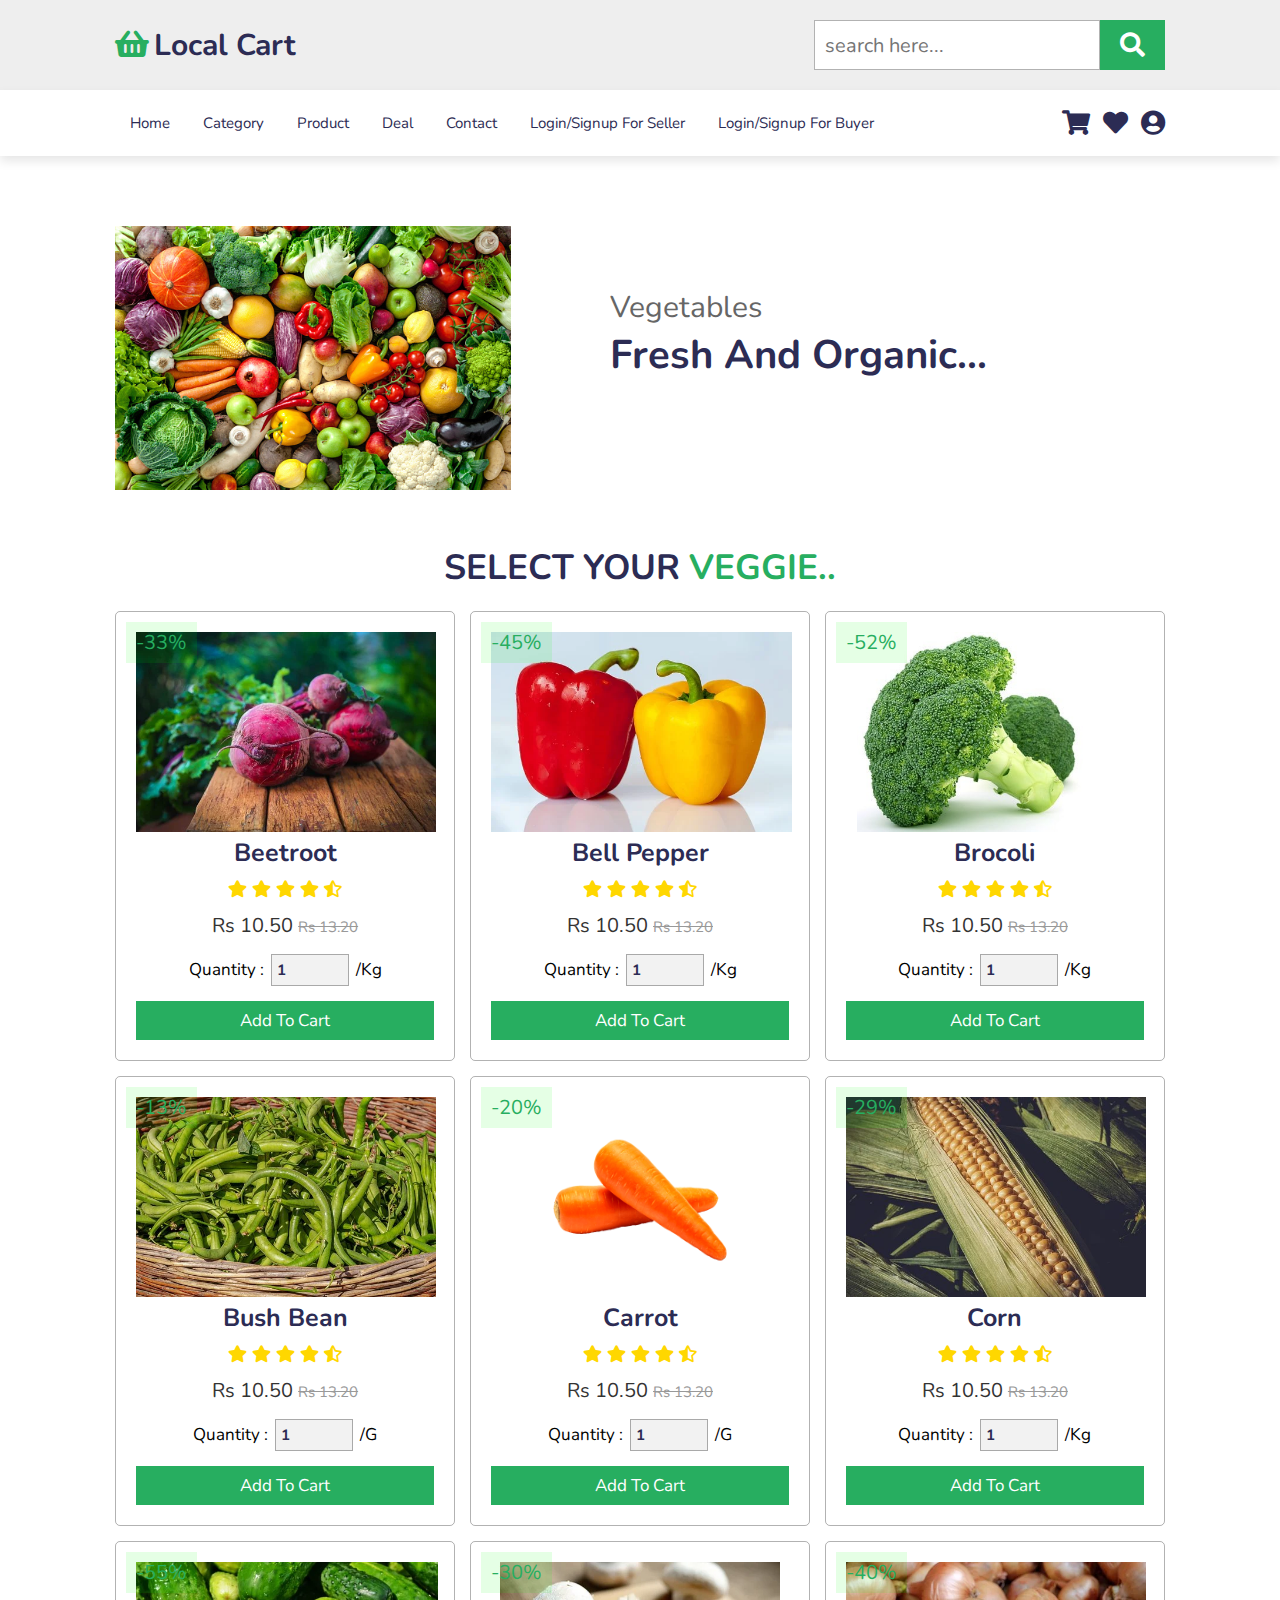
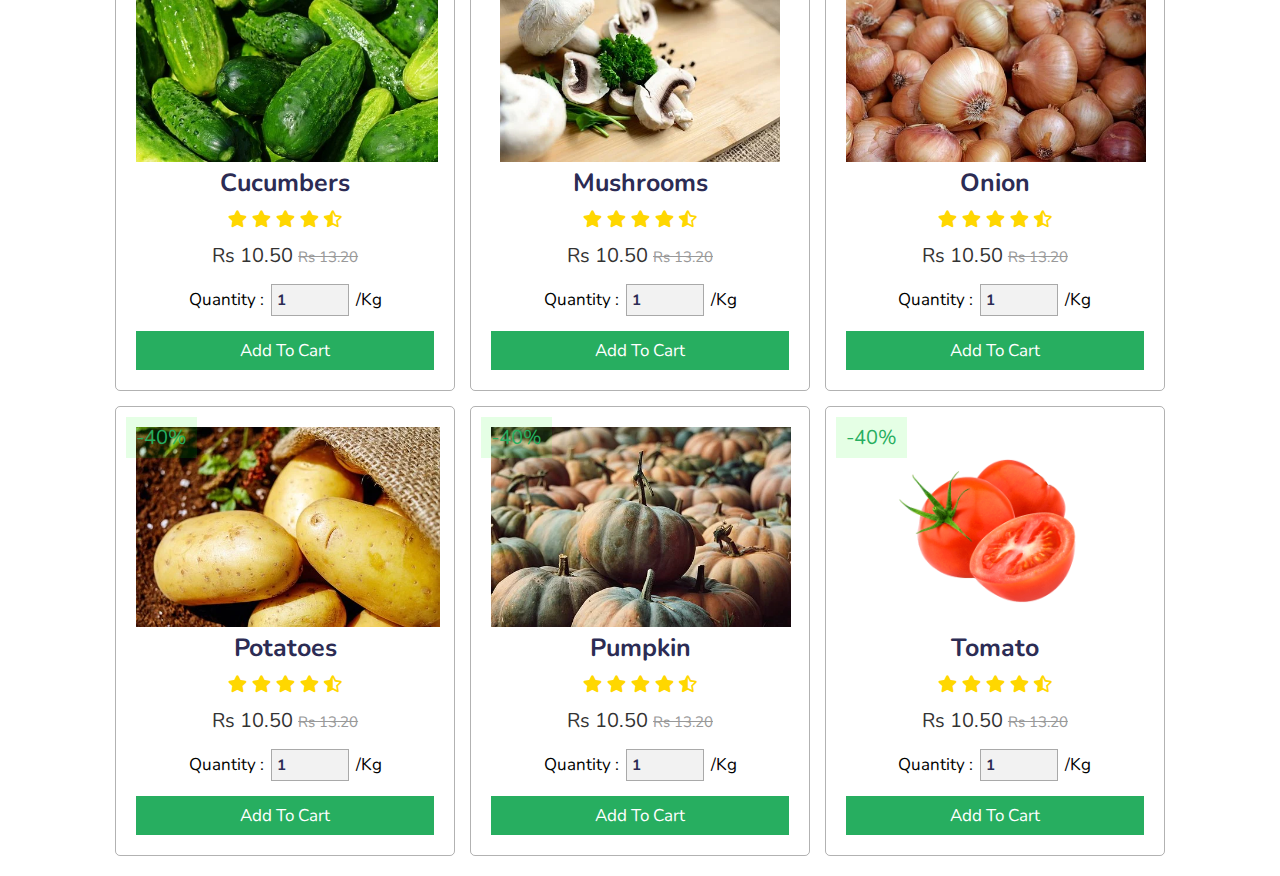
<file: Local-_Cart_New-main/vegetables.html>
<!DOCTYPE html>
<html lang="en">
<head>
    <meta charset="UTF-8">
    <meta http-equiv="X-UA-Compatible" content="IE=edge">
    <meta name="viewport" content="width=device-width, initial-scale=1.0">
    <title>Document</title>
    <link rel="stylesheet" href="https://cdnjs.cloudflare.com/ajax/libs/font-awesome/5.15.3/css/all.min.css">

    <link rel="stylesheet" href="style.css">

</head>
<body>
    <header>

        <div class="header-1">
    
            <a href="#" class="logo"><i class="fas fa-shopping-basket"></i>Local Cart</a>
    
            <form action="" class="search-box-container">
                <input type="search" id="search-box" placeholder="search here...">
                <label for="search-box" class="fas fa-search"></label>
            </form>
    
        </div>
    
        <div class="header-2">
    
            <div id="menu-bar" class="fas fa-bars"></div>
    
            <nav class="navbar">
                <a href="index.html">home</a>
                <a href="#category">category</a>
                <a href="#product">product</a>
                <a href="#deal">deal</a>
                <a href="#contact">contact</a>
                <a href="Login_Page.html" target="_blank">login/signup for Seller</a>
                <a href="Login_Page.html" target="_blank">login/signup for Buyer</a>
            </nav>
    
            <div class="icons">
                <a href="#" class="fas fa-shopping-cart"></a>
                <a href="#" class="fas fa-heart"></a>
                <a href="#" class="fas fa-user-circle"></a>
            </div>
    
        </div>
    
    </header>
    <section class="categories" id="category">

        <div class="spice-image">
            <img src="images/Vegetables/veg.jpg" alt="">
        </div>
    
        <div class="content">
            <span>Vegetables</span>
            <h3>Fresh and Organic...</h3>
        </div>
    
    </section>
    <section class="product" id="product">

        <h1 class="heading">Select Your <span>Veggie..</span></h1>
    
        <div class="box-container">
    
            <div class="box">
                <span class="discount">-33%</span>
                <div class="icons">
                    <a href="#" class="fas fa-heart"></a>
                    <a href="#" class="fas fa-share"></a>
                    <a href="#" class="fas fa-eye"></a>
                </div>
                <img src="images/Vegetables/beetroot-687251__340.webp" alt="">
                <h3>Beetroot</h3>
                <div class="stars">
                    <i class="fas fa-star"></i>
                    <i class="fas fa-star"></i>
                    <i class="fas fa-star"></i>
                    <i class="fas fa-star"></i>
                    <i class="fas fa-star-half-alt"></i>
                </div>
                <div class="price"> Rs 10.50 <span> Rs 13.20 </span> </div>
                <div class="quantity">
                    <span>quantity : </span>
                    <input type="number" min="1" max="1000" value="1">
                    <span> /kg </span>
                </div>
                <a href="#" class="btn">add to cart</a>
            </div>
    
            <div class="box">
                <span class="discount">-45%</span>
                <div class="icons">
                    <a href="#" class="fas fa-heart"></a>
                    <a href="#" class="fas fa-share"></a>
                    <a href="#" class="fas fa-eye"></a>
                </div>
                <img src="images/Vegetables/bell-peppers-421087__340.webp" alt="">
                <h3>Bell Pepper</h3>
                <div class="stars">
                    <i class="fas fa-star"></i>
                    <i class="fas fa-star"></i>
                    <i class="fas fa-star"></i>
                    <i class="fas fa-star"></i>
                    <i class="fas fa-star-half-alt"></i>
                </div>
                <div class="price"> Rs 10.50 <span> Rs 13.20 </span> </div>
                <div class="quantity">
                    <span>quantity : </span>
                    <input type="number" min="1" max="1000" value="1">
                    <span> /kg </span>
                </div>
                <a href="#" class="btn">add to cart</a>
            </div>
    
            <div class="box">
                <span class="discount">-52%</span>
                <div class="icons">
                    <a href="#" class="fas fa-heart"></a>
                    <a href="#" class="fas fa-share"></a>
                    <a href="#" class="fas fa-eye"></a>
                </div>
                <img src="images/Vegetables/broccoli-1238250__340.jpg" alt="">
                <h3>Brocoli</h3>
                <div class="stars">
                    <i class="fas fa-star"></i>
                    <i class="fas fa-star"></i>
                    <i class="fas fa-star"></i>
                    <i class="fas fa-star"></i>
                    <i class="fas fa-star-half-alt"></i>
                </div>
                <div class="price"> Rs 10.50 <span> Rs 13.20 </span> </div>
                <div class="quantity">
                    <span>quantity : </span>
                    <input type="number" min="1" max="1000" value="1">
                    <span> /kg </span>
                </div>
                <a href="#" class="btn">add to cart</a>
            </div>
    
            <div class="box">
                <span class="discount">-13%</span>
                <div class="icons">
                    <a href="#" class="fas fa-heart"></a>
                    <a href="#" class="fas fa-share"></a>
                    <a href="#" class="fas fa-eye"></a>
                </div>
                <img src="images/Vegetables/bush-beans-3702999__340.jpg" alt="">
                <h3>Bush Bean</h3>
                <div class="stars">
                    <i class="fas fa-star"></i>
                    <i class="fas fa-star"></i>
                    <i class="fas fa-star"></i>
                    <i class="fas fa-star"></i>
                    <i class="fas fa-star-half-alt"></i>
                </div>
                <div class="price"> Rs 10.50 <span> Rs 13.20 </span> </div>
                <div class="quantity">
                    <span>quantity : </span>
                    <input type="number" min="1" max="1000" value="1">
                    <span> /g </span>
                </div>
                <a href="#" class="btn">add to cart</a>
            </div>
    
            <div class="box">
                <span class="discount">-20%</span>
                <div class="icons">
                    <a href="#" class="fas fa-heart"></a>
                    <a href="#" class="fas fa-share"></a>
                    <a href="#" class="fas fa-eye"></a>
                </div>
                <img src="images/Vegetables/carrot.png" alt="">
                <h3>Carrot</h3>
                <div class="stars">
                    <i class="fas fa-star"></i>
                    <i class="fas fa-star"></i>
                    <i class="fas fa-star"></i>
                    <i class="fas fa-star"></i>
                    <i class="fas fa-star-half-alt"></i>
                </div>
                <div class="price"> Rs 10.50 <span> Rs 13.20 </span> </div>
                <div class="quantity">
                    <span>quantity : </span>
                    <input type="number" min="1" max="1000" value="1">
                    <span> /g </span>
                </div>
                <a href="#" class="btn">add to cart</a>
            </div>
    
            <div class="box">
                <span class="discount">-29%</span>
                <div class="icons">
                    <a href="#" class="fas fa-heart"></a>
                    <a href="#" class="fas fa-share"></a>
                    <a href="#" class="fas fa-eye"></a>
                </div>
                <img src="images/Vegetables/corn-3705687__340.webp" alt="">
                <h3>Corn</h3>
                <div class="stars">
                    <i class="fas fa-star"></i>
                    <i class="fas fa-star"></i>
                    <i class="fas fa-star"></i>
                    <i class="fas fa-star"></i>
                    <i class="fas fa-star-half-alt"></i>
                </div>
                <div class="price"> Rs 10.50 <span> Rs 13.20 </span> </div>
                <div class="quantity">
                    <span>quantity : </span>
                    <input type="number" min="1" max="1000" value="1">
                    <span> /kg </span>
                </div>
                <a href="#" class="btn">add to cart</a>
            </div>
    
            <div class="box">
                <span class="discount">-55%</span>
                <div class="icons">
                    <a href="#" class="fas fa-heart"></a>
                    <a href="#" class="fas fa-share"></a>
                    <a href="#" class="fas fa-eye"></a>
                </div>
                <img src="images/Vegetables/cucumbers-849269__340.webp" alt="">
                <h3>Cucumbers</h3>
                <div class="stars">
                    <i class="fas fa-star"></i>
                    <i class="fas fa-star"></i>
                    <i class="fas fa-star"></i>
                    <i class="fas fa-star"></i>
                    <i class="fas fa-star-half-alt"></i>
                </div>
                <div class="price"> Rs 10.50 <span> Rs 13.20 </span> </div>
                <div class="quantity">
                    <span>quantity : </span>
                    <input type="number" min="1" max="1000" value="1">
                    <span> /kg </span>
                </div>
                <a href="#" class="btn">add to cart</a>
            </div>
    
            <div class="box">
                <span class="discount">-30%</span>
                <div class="icons">
                    <a href="#" class="fas fa-heart"></a>
                    <a href="#" class="fas fa-share"></a>
                    <a href="#" class="fas fa-eye"></a>
                </div>
                <img src="images/Vegetables/mushrooms-6320451__340.webp" alt="">
                <h3>Mushrooms</h3>
                <div class="stars">
                    <i class="fas fa-star"></i>
                    <i class="fas fa-star"></i>
                    <i class="fas fa-star"></i>
                    <i class="fas fa-star"></i>
                    <i class="fas fa-star-half-alt"></i>
                </div>
                <div class="price"> Rs 10.50 <span> Rs 13.20 </span> </div>
                <div class="quantity">
                    <span>quantity : </span>
                    <input type="number" min="1" max="1000" value="1">
                    <span> /kg </span>
                </div>
                <a href="#" class="btn">add to cart</a>
            </div>
    
           <div class="box">
                <span class="discount">-40%</span>
                <div class="icons">
                    <a href="#" class="fas fa-heart"></a>
                    <a href="#" class="fas fa-share"></a>
                    <a href="#" class="fas fa-eye"></a>
                </div>
                <img src="images/Vegetables/onions-1397037__340.webp" alt="">
                <h3>Onion</h3>
                <div class="stars">
                    <i class="fas fa-star"></i>
                    <i class="fas fa-star"></i>
                    <i class="fas fa-star"></i>
                    <i class="fas fa-star"></i>
                    <i class="fas fa-star-half-alt"></i>
                </div>
                <div class="price"> Rs 10.50 <span> Rs 13.20 </span> </div>
                <div class="quantity">
                    <span>quantity : </span>
                    <input type="number" min="1" max="1000" value="1">
                    <span> /kg </span>
                </div>
                <a href="#" class="btn">add to cart</a>
            </div>
            <div class="box">
                <span class="discount">-40%</span>
                <div class="icons">
                    <a href="#" class="fas fa-heart"></a>
                    <a href="#" class="fas fa-share"></a>
                    <a href="#" class="fas fa-eye"></a>
                </div>
                <img src="images/Vegetables/potatoes-1585060__340.webp" alt="">
                <h3>Potatoes</h3>
                <div class="stars">
                    <i class="fas fa-star"></i>
                    <i class="fas fa-star"></i>
                    <i class="fas fa-star"></i>
                    <i class="fas fa-star"></i>
                    <i class="fas fa-star-half-alt"></i>
                </div>
                <div class="price"> Rs 10.50 <span> Rs 13.20 </span> </div>
                <div class="quantity">
                    <span>quantity : </span>
                    <input type="number" min="1" max="1000" value="1">
                    <span> /kg </span>
                </div>
                <a href="#" class="btn">add to cart</a>
            </div>
            <div class="box">
                <span class="discount">-40%</span>
                <div class="icons">
                    <a href="#" class="fas fa-heart"></a>
                    <a href="#" class="fas fa-share"></a>
                    <a href="#" class="fas fa-eye"></a>
                </div>
                <img src="images/Vegetables/pumpkins-6641314__340.webp" alt="">
                <h3>Pumpkin</h3>
                <div class="stars">
                    <i class="fas fa-star"></i>
                    <i class="fas fa-star"></i>
                    <i class="fas fa-star"></i>
                    <i class="fas fa-star"></i>
                    <i class="fas fa-star-half-alt"></i>
                </div>
                <div class="price"> Rs 10.50 <span> Rs 13.20 </span> </div>
                <div class="quantity">
                    <span>quantity : </span>
                    <input type="number" min="1" max="1000" value="1">
                    <span> /kg </span>
                </div>
                <a href="#" class="btn">add to cart</a>
            </div>
            <div class="box">
                <span class="discount">-40%</span>
                <div class="icons">
                    <a href="#" class="fas fa-heart"></a>
                    <a href="#" class="fas fa-share"></a>
                    <a href="#" class="fas fa-eye"></a>
                </div>
                <img src="images/Vegetables/tomato.png" alt="">
                <h3>Tomato</h3>
                <div class="stars">
                    <i class="fas fa-star"></i>
                    <i class="fas fa-star"></i>
                    <i class="fas fa-star"></i>
                    <i class="fas fa-star"></i>
                    <i class="fas fa-star-half-alt"></i>
                </div>
                <div class="price"> Rs 10.50 <span> Rs 13.20 </span> </div>
                <div class="quantity">
                    <span>quantity : </span>
                    <input type="number" min="1" max="1000" value="1">
                    <span> /kg </span>
                </div>
                <a href="#" class="btn">add to cart</a>
            </div>
            
        </div>
    
    </section>
</body>
</html>
</file>
<file: Local-_Cart_New-main/style.css>
@import url('https://fonts.googleapis.com/css2?family=Nunito:wght@200;300;400;600;700&display=swap');

:root{
  --green:#27ae60;
  --black:#2c2c54;
}

*{
  font-family: 'Nunito', sans-serif;
  margin:0; padding:0;
  box-sizing: border-box;
  outline: none; border:none;
  text-decoration: none;
  text-transform: capitalize;
  transition: all .2s linear;
}

*::selection{
  background:var(--green);
  color:#fff;
}

html{
  font-size: 62.5%;
  overflow-x: hidden;
  scroll-padding-top: 6.5rem;
  scroll-behavior: smooth;
}

section{
  padding:2rem 9%;
}

.btn{
  display: inline-block;
  margin-top: 1rem;
  background:var(--green);
  color:#fff;
  padding:.8rem 3rem;
  font-size: 1.7rem;
  text-align: center;
  cursor: pointer;
}

.btn:hover{
  background:var(--black);
}

.heading{
  text-align: center;
  color:var(--black);
  text-transform: uppercase;
  padding:1rem;
  font-size: 3.5rem;
  padding-bottom: 2rem;
}

.heading span{
  color:var(--green);
  text-transform: uppercase;
}

.header-1{
  background:#eee;
  display: flex;
  align-items: center;
  justify-content: space-between;
  padding:2rem 9%;
}

.logo{
  color:var(--black);
  font-weight: bolder;
  font-size: 3rem;
}

.logo i{
  padding-right: .5rem;
  color:var(--green);
}

.header-1 .search-box-container{
  display: flex;
  height:5rem;
}

.header-1 .search-box-container #search-box{
  height: 100%;
  width:100%;
  padding:1rem;
  font-size: 2rem;
  color:#333;
  border:.1rem solid rgba(0,0,0,.3);
  text-transform: none;
}

.header-1 .search-box-container label{
  height: 100%;
  width:8rem;
  font-size: 2.5rem;
  line-height: 5rem;
  color:#fff;
  background:var(--green);
  text-align: center;
  cursor: pointer;
}

.header-1 .search-box-container label:hover{
  background:var(--black);
}

.header-2{
  background:#fff;
  display: flex;
  align-items: center;
  justify-content: space-between;
  padding:2rem 9%;
  box-shadow: 0 .5rem 1rem rgba(0,0,0,.1);
  position: relative;
}

.header-2.active{
  position: fixed;
  top:0; left: 0; right:0;
  z-index: 10000;
}

.header-2 .navbar a{
  padding:.5rem 1.5rem;
  font-size: 1.5rem;
  border-radius: .5rem;
  color:var(--black);
}

.header-2 .navbar a:hover{
  background:var(--green);
  color:#fff;
}

.header-2 .icons a{
  font-size: 2.5rem;
  color:var(--black);
  padding-left: 1rem;
}

.header-2 .icons a:hover{
  color:var(--green);
}

#menu-bar{
  font-size: 3rem;
  border-radius: .5rem;
  border:.1rem solid var(--black);
  padding:.8rem 1.5rem;
  color:var(--black);
  cursor: pointer;
  display: none;
}

.home{
  display: flex;
  align-items: center;
  justify-content: center;
  flex-wrap: wrap;
}

.home .image{
  flex:1 1 40rem;
  padding-top: 5rem;
}

.home .image img{
  width:100%;
}

.home .content{
  flex:1 1 40rem;
}

.home .content span{
  font-size: 3rem;
  color:#666;
}

.home .content h3{
  font-size: 5rem;
  color:var(--black);
}
/*Categories*/
.categories{
  display: flex;
  align-items: center;
  justify-content: center;
  flex-wrap: wrap;
}
.categories .spice-image{
  flex:1 1 34rem;
  padding-top: 5rem;
}
.categories .spice-image img{
  width:80%;
}

.categories .content{
  flex:1 1 40rem;
}

.categories .content span{
  font-size: 3rem;
  color:#666;
}

.categories .content h3{
  font-size: 4rem;
  color:var(--black);
}


.banner-container{
  display: flex;
  flex-wrap: wrap;
  gap:1.5rem;
}

.banner-container .banner{
  flex:1 1 40rem;
  height: 25rem;
  overflow: hidden;
  position: relative;
}

.banner-container .banner img{
  height: 100%;
  width:100%;
  object-fit: cover;
}

.banner-container .banner .content{
  position: absolute;
  top:50%; left: 4%;
  transform: translateY(-50%);
}

.banner-container .banner .content h3{
  font-size: 3rem;
  color:var(--black);
}

.banner-container .banner .content p{
  font-size: 2rem;
  color:#333;
}

.banner-container .banner:hover img{
  transform:scale(1.2) rotate(-5deg);
}

.category .box-container{
  display: flex;
  gap: 1.5rem;
  flex-wrap: wrap;
  padding-top: 1rem;
}

.category .box-container .box{
  border:.1rem solid rgba(0,0,0,.3);
  border-radius: .5rem;
  text-align: center;
  padding:2rem;
  flex:1 1 25rem;
}

.category .box-container .box img{
  width: 20rem;
  margin:.5rem 0;
}

.category .box-container .box h3{
  font-size: 3.5rem;
  color:var(--black);
}

.category .box-container .box p{
  font-size: 2rem;
  color:#666;
  padding:.5rem 0;
}

.category .box-container .box .btn{
  display: block;
}

.product .box-container{
  display: flex;
  flex-wrap: wrap;
  gap:1.5rem;
}

.product .box-container .box{
  flex:1 1 30rem;
  text-align: center;
  padding:2rem;
  border:.1rem solid rgba(0,0,0,.3);
  border-radius: .5rem;
  overflow: hidden;
  position: relative;
}

.product .box-container .box img{
  height: 20rem;
}

.product .box-container .box .discount{
  position: absolute;
  top:1rem; left: 1rem;
  background:rgba(0,255,0,.1);
  color:var(--green);
  padding:.7rem 1rem;
  font-size: 2rem;
}

.product .box-container .box .icons{
  position: absolute;
  top:.5rem; right:-6rem;
}

.product .box-container .box:hover .icons{
  right:1rem;
}

.product .box-container .box .icons a{
  display: block;
  height:4.5rem;
  width:4.5rem;
  line-height: 4.5rem;
  font-size: 1.7rem;
  color:var(--black);
  background:rgba(0,0,0,.05);
  border-radius: 50%;
  margin-top: .7rem;
}

.product .box-container .box .icons a:hover{
  background:var(--green);
  color:#fff;
}

.product .box-container .box h3{
  color:var(--black);
  font-size: 2.5rem;
}

.product .box-container .box .stars i{
  padding:1rem .1rem;
  font-size: 1.7rem;
  color:gold;
}

.product .box-container .box .price{
  font-size: 2rem;
  color:#333;
  padding:.5rem 0;
}

.product .box-container .box .price span{
  font-size: 1.5rem;
  color:#999;
  text-decoration: line-through;
}

.product .box-container .box .quantity{
  display: flex;
  align-items: center;
  justify-content: center;
  padding-top: 1rem;
  padding-bottom: .5rem;
}

.product .box-container .box .quantity span{
  padding:0 .7rem;
  font-size: 1.7rem;
}

.product .box-container .box .quantity input{
  border:.1rem solid rgba(0,0,0,.3);
  font-size: 1.5rem;
  font-weight: bolder;
  color:var(--black);
  padding:.5rem;
  background:rgba(0,0,0,.05);
}

.product .box-container .box .btn{
  display: block;
}

.deal{
  background:url(../images/deal-bg.jpg) no-repeat;
  background-position: center;
  background-size: cover;
  padding-top: 7rem;
  padding-bottom: 7rem;
}

.deal .content{
  max-width: 50rem;
}

.deal .content .title{
  font-size: 4rem;
  color:var(--black);
}

.deal .content p{
  font-size: 1.7rem;
  padding:1rem 0;
  color:#333;
}

.deal .content .count-down{
  display: flex;
  gap:1rem;
  padding:.5rem 0;
}

.deal .content .count-down .box{
  width:9rem;
  text-align: center;
  box-shadow: 0 .5rem 1rem rgba(0,0,0,.1);
  border:.1rem solid rgba(0,0,0,.3);
}

.deal .content .count-down .box h3{
  color:var(--black);
  background:#fff;
  height: 7rem;
  line-height: 7rem;
  width:100%;
  font-size: 5rem;
}

.deal .content .count-down .box span{
  display: block;
  background:var(--black);
  color:#fff;
  width:100%;
  padding:.5rem;
  font-size: 2rem;
}

.contact form{
  text-align: center;
  padding:2rem;
  border:.1rem solid rgba(0,0,0,.3);
}

.contact form .inputBox{
  display: flex;
  justify-content: space-between;
  flex-wrap: wrap;
}

.contact form .inputBox input, .contact form textarea{
  padding:1rem;
  font-size: 1.7rem;
  background:#f7f7f7;
  text-transform: none;
  margin:1rem 0;
  border:.1rem solid rgba(0,0,0,.3);
  width: 49%;
}

.contact form textarea{
  height: 20rem;
  resize: none;
  width: 100%;
}

.newsletter{
  background:url(../images/newsletter-bg.jpg) no-repeat;
  background-size: cover;
  background-position: center;
  text-align: center;
  padding:5rem 2rem;
}

.newsletter h3{
  font-size: 3rem;
  color:var(--black);
}

.newsletter form{
  max-width: 55rem;
  display: flex;
  align-items: center;
  margin:1rem auto;
  padding:1.5rem;
  background:rgba(0,0,0,.1);
}

.newsletter form .box{
  width:100%;
  padding:.7rem 1.5rem;
  font-size: 1.7rem;
  color:#333;
  text-transform: none;
}

.newsletter form .btn{
  margin-top: 0;
}

.footer .box-container{
  display: flex;
  gap:1.5rem;
  flex-wrap: wrap;
}

.footer .box-container .box{
  padding:1rem 0;
  flex:1 1 25rem;
}

.footer .box-container .box .share a{
  padding:0;
  height:4rem;
  width:4rem;
  line-height: 4rem;
  text-align: center;
}

.footer .box-container .box h3{
  font-size: 2.5rem;
  color:var(--black);
}

.footer .box-container .box p{
  font-size: 1.3rem;
  color:#666;
  padding:.7rem 0;
}

.footer .box-container .box .links{
  padding:1rem 0;
}

.footer .box-container .box .links a{
  display: block;
  padding:.5rem 0;
  font-size: 1.7rem;
  color:#333;
}

.footer .box-container .box .links a:hover{
  text-decoration: underline;
  color:var(--green);
}

.footer .credit{
  padding:2.5rem 1rem;
  border-top: .1rem solid rgba(0,0,0,.1);
  margin-top: 1rem;
  text-align: center;
  font-size: 2rem;
}

.footer .credit span{
  color:var(--green);
}


/* media queries  */

@media(max-width:1200px){

  html{
    font-size: 55%;
  }

}

@media(max-width:991px){

  .header-1,
  .header-2{
    padding:2rem;
  }

  section{
    padding:2rem;
  }

}

@media(max-width:768px){

  #menu-bar{
    display: initial;
  }

  .header-2 .navbar{
    position: absolute;
    top:100%; left: 0; right:0;
    background:var(--black);
    padding:1rem 2rem;
    display: none;
  }

  .header-2 .navbar.active{
    display: initial;
  }

  .header-2 .navbar a{
    font-size: 2.5rem;
    display: block;
    text-align: center;
    background:#fff;
    padding:1rem;
    margin:1.5rem 0;
  }

  .home .content{
    text-align: center;
  }

  .home .content h3{
    font-size: 4rem;
  }

  .deal{
    background-position: left;
  }

  .deal .content{
    max-width: 100%;
    text-align: center;
  }

  .deal .content .count-down{
    justify-content: center;
  }

  .contact form .inputBox input{
    width:100%;
  }

  .newsletter h3{
    font-size: 2.2rem;
  }

}

@media(max-width:450px){

  html{
    font-size: 50%;
  }

  .heading{
    font-size: 3rem;
  }

  .header-1{
    flex-flow: column;
  }

  .header-1 .search-box-container{
    width:100%;
    margin-top: 2rem;
  }

  .logo{
    font-size: 4rem;
  }

  .deal .content .count-down .box h3{
    font-size: 4rem;
  }

  .deal .content .count-down .box span{
    font-size: 1.5rem;
  }

}
</file>
<file: Local-_Cart_New-main/Style_to_login_signup.css>
/* ==== Google Font Import - Poformsins ==== */
@import url('https://fonts.googleapis.com/css2?family=Poppins:wght@300;400;500;600;700&display=swap');
*{
    margin: 0;
    padding: 0;
    box-sizing: border-box;
    font-family: 'Poppins', sans-serif;
}
body{
    /*height: 100vh;*/
    display: flex;
    align-items: center;
    justify-content: center;
    background-image: url(D:\Hack36_ProjectWork_File\images\Bachgrnd_img_for_lg_sgn-1.jpg);
    height: 100%;
    background-repeat: no-repeat;
    background-size: cover;
    background-position: center;
}

.container{
    position: relative;
    max-width: 430px;
    width: 80%;
    background: rgb(255, 255, 255);
    border-radius: 10px;
    box-shadow: 0 5px 10px rgba(0, 0, 0, 0.1);
    overflow: hidden;
    margin: 0 20px;
}

.container .forms{
    display: flex;
    align-items: center;
    height: 450px;
    width: 200%;
    transition: height 0.2s ease;
}


.container .form{
    width: 50%;
    padding: 30px;
    transition: margin-left 0.18s ease;
}

.container.active .login{
    margin-left: -50%;
    opacity: 0;
    transition: margin-left 0.18s ease, opacity 0.15s ease;
}

.container .signup{
    opacity: 0;
    transition: opacity 0.09s ease;
}
.container.active .signup{
    opacity: 1;
    transition: opacity 0.2s ease;
}

.container.active .forms{
    height: 600px;
}
.container .form .title{
    position: relative;
    font-size: 27px;
    font-weight: 600;
}

.form .title::before{
    content: '';
    position: absolute;
    left: 0;
    bottom: 0;
    height: 3px;
    width: 30px;
    background-color: #4070f4;
    border-radius: 25px;
}

.form .input-field{
    position: relative;
    height: 50px;
    width: 100%;
    margin-top: 30px;
}

.input-field input{
    position: absolute;
    height: 100%;
    width: 100%;
    padding: 0 35px;
    border: none;
    outline: none;
    font-size: 16px;
    border-bottom: 2px solid #ccc;
    border-top: 2px solid transparent;
    transition: all 0.2s ease;
}

.input-field input:is(:focus, :valid){
    border-bottom-color: #4070f4;
}

.input-field i{
    position: absolute;
    top: 50%;
    transform: translateY(-50%);
    color: #999;
    font-size: 23px;
    transition: all 0.2s ease;
}

.input-field input:is(:focus, :valid) ~ i{
    color: #4070f4;
}

.input-field i.icon{
    left: 0;
}
.input-field i.showHidenPw{
    right: 0;
    cursor: pointer;
    padding: 10px;
}

.form .checkbox-text{
    display: flex;
    align-items: center;
    justify-content: space-between;
    margin-top: 20px;
}

.checkbox-text .checkbox-content{
    display: flex;
    align-items: center;
}

.checkbox-content input{
    margin: 0 8px -2px 4px;
    accent-color: #4070f4;
}

.form .text{
    color: #333;
    font-size: 14px;
}

.form a.text{
    color: #4070f4;
    text-decoration: none;
}
.form a:hover{
    text-decoration: underline;
}

.form .button{
    margin-top: 35px;
}

.form .button input{
    border: none;
    color: #fff;
    font-size: 17px;
    font-weight: 500;
    letter-spacing: 1px;
    border-radius: 6px;
    background-color: #4070f4;
    cursor: pointer;
    transition: all 0.3s ease;
}

.button input:hover{
    background-color: #265df2;
}

.form .login-signup{
    margin-top: 30px;
    text-align: center;
}
</file>
